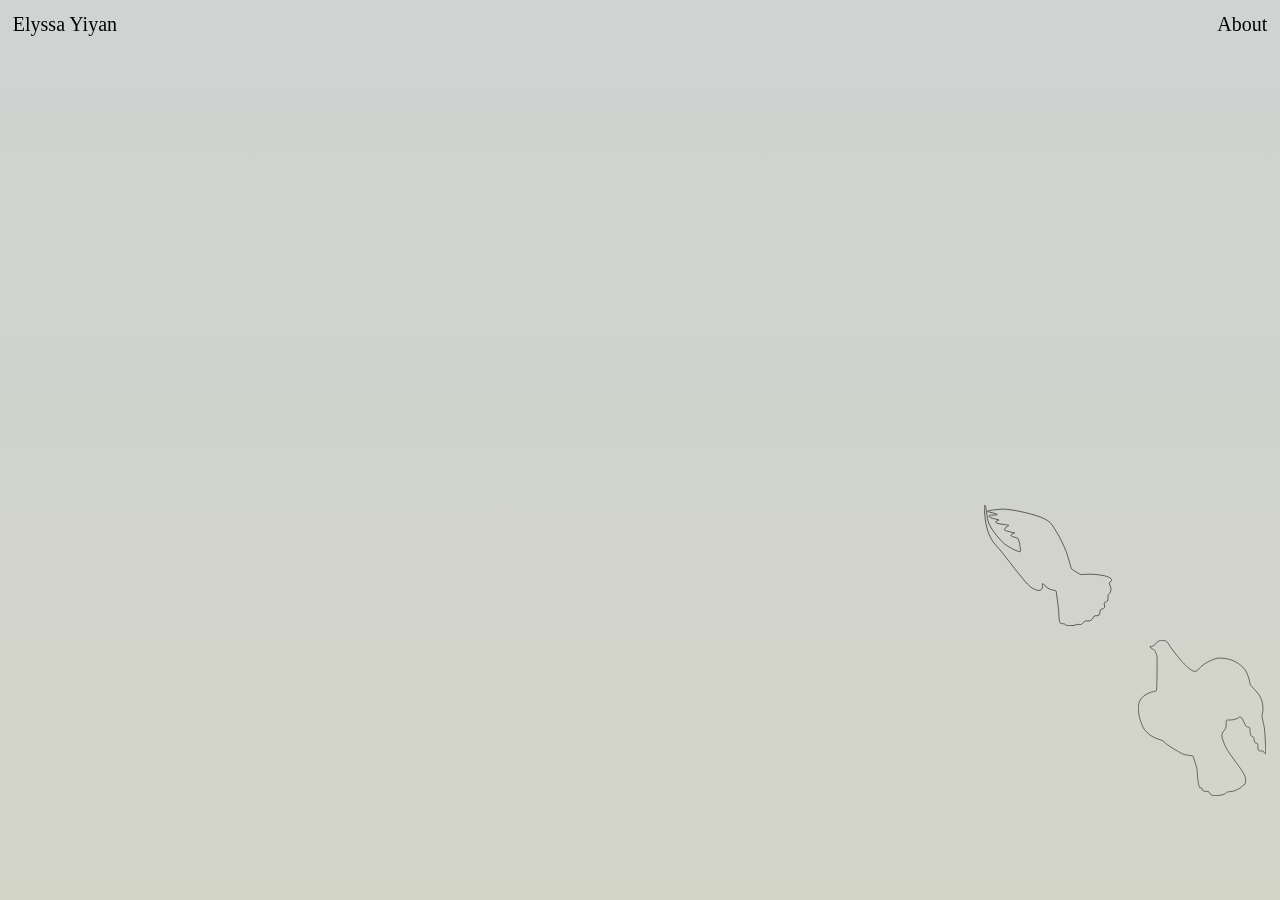
<file: index.html>
<!DOCTYPE html>
<html lang="en">
<head>
    <meta charset="UTF-8">
    <meta name="viewport" content="width=device-width, initial-scale=1.0">
    <title>Elyssa Yiyan</title>
    <link rel="stylesheet" href="style.css">
    <link rel="icon" href="data/favicon.png" type="image/png">
</head>
<body>

    <header class="header">
        <a href="index.html" class="site-title">Elyssa Yiyan</a>
        <div class="nav-right">
         <a href="about/index.html"> <div class="main-buttons">About</div></a>
        </div>
      </header>
      

      <main>  
        <div id="bird-container">
        <div id="bird-interface">
          <img src="data/bird0.svg" class="bird bird-v" data-title="08 SCRPBOOK" data-hover="data/grey0.svg" data-project="project2">
          <img src="data/bird1.svg" class="bird bird-v" data-title="07 A MAN CAN'T KNOW WHAT IT'S LIKE TO BE A MOTHER" data-hover="data/grey1.svg" data-project="project1">
          <img src="data/bird2.svg" class="bird" data-title="06 THERE WILL ALWAYS BE INDEPENDENT BOOKSTORES" data-hover="data/grey2.svg" data-project="project2">
          <img src="data/bird3.svg" class="bird" data-title="05 WE ARE THE HUMAN DESIGNERS" data-hover="data/grey3.svg" data-project="project3">
          <img src="data/bird4.svg" class="bird bird-v" data-title="04 EARTH SINGS!" data-hover="data/grey4.svg" data-project="project4">
          <img src="data/bird5.svg" class="bird bird-v" data-title="03 RMIT GRAD SHOWS" data-hover="data/grey5.svg" data-project="project5">
          <img src="data/bird6.svg" class="bird" data-title="02 AUDITORIUM" data-hover="data/grey6.svg" data-project="project6">
          <img src="data/bird7.svg" class="bird" data-title="01 TERRAIN" data-hover="data/grey7.svg" data-project="project7">
        </div>
        </div>
      </main>
      <div class="grad-wrapper">
        <div class="grad"></div>
    </div>
      <script src="script.js"></script>

      </body>
      </html>
</file>
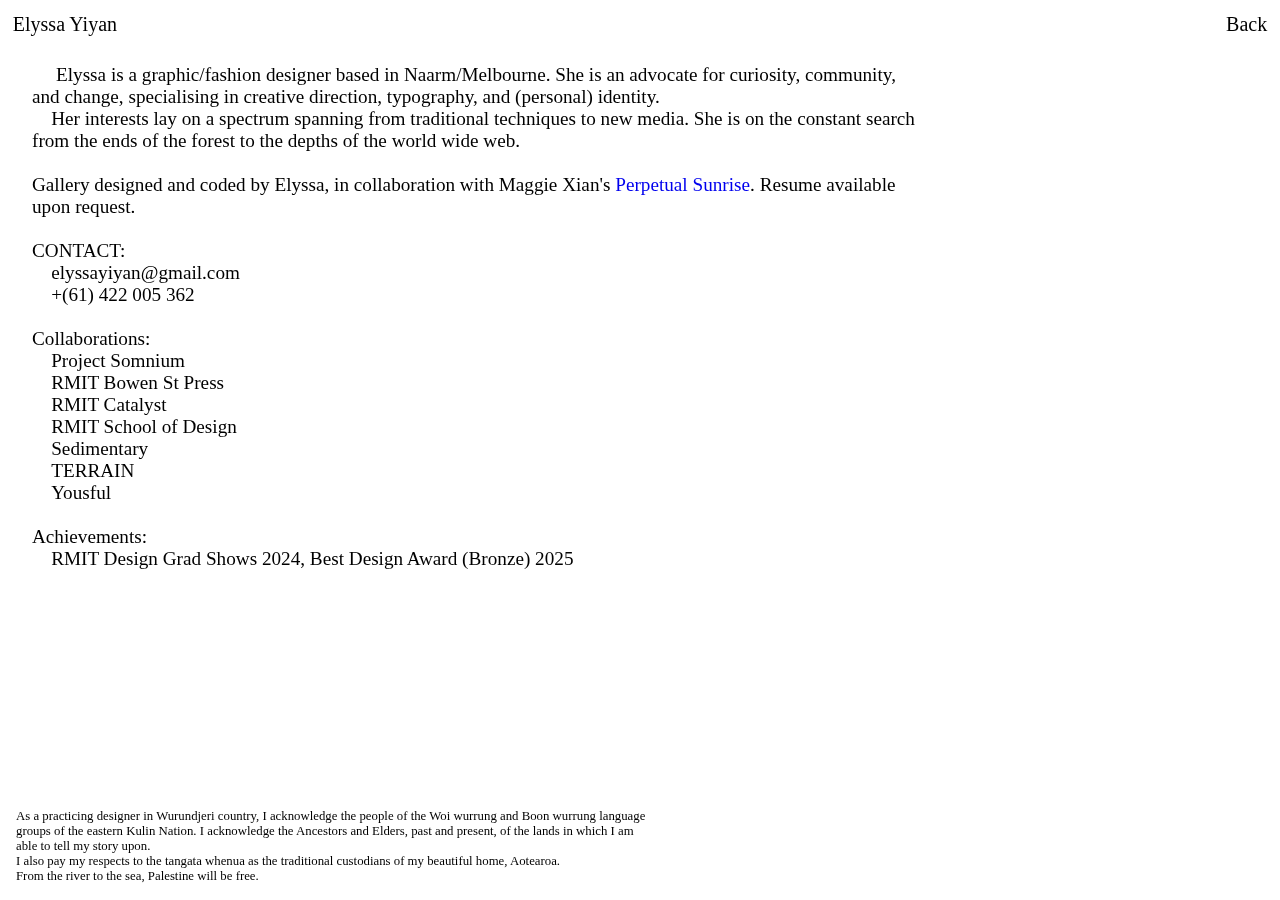
<file: about/index.html>
<!DOCTYPE html>
<html>
<head>
  <meta charset="utf-8">
  <meta name="viewport" content="width=device-width, initial-scale=1.0">
<link rel="stylesheet" type="text/css" href="style.css">
<title>Elyssa Yiyan</title>
  <style>
  body {
    height: 100%;
    width: 100%;
    overflow-x: hidden;
    overflow-y: hidden;
    display: flex;
    justify-content: center;
    font-family:'Georgia Pro';
    padding: 0;
    background-color: rgb(255);
    }
  </style>
</head>

<body>
<header class="header">
  <a href="../index.html" class="site-title">Elyssa Yiyan</a> 
  <div class="nav-right">
    <a href="../project/index.html" div class="main-buttons">Back</div></a>
  </div>
</header>

    
 <div class="main-content">
  <div class="text">
   &nbsp;&nbsp;&nbsp;&nbsp; Elyssa is a graphic/fashion designer based in Naarm/Melbourne. She is an advocate for curiosity, community, and change, specialising in creative direction, typography, and (personal) identity.  
   <br>&nbsp;&nbsp;&nbsp;&nbsp;Her interests lay on a spectrum spanning from traditional techniques to new media. She is on the constant search from the ends of the forest to the depths of the world wide web.
<br><br>Gallery designed and coded by Elyssa, in collaboration with Maggie Xian's <a href = "https://mxian.work/perpetual-sunrise/"> Perpetual Sunrise</a>. Resume available upon request.
<br><br>
CONTACT:
<br>&nbsp;&nbsp;&nbsp;&nbsp;elyssayiyan@gmail.com
<br>&nbsp;&nbsp;&nbsp;&nbsp;+(61) 422 005 362
<br><br>
Collaborations:
<br>&nbsp;&nbsp;&nbsp;&nbsp;Project Somnium
<br>&nbsp;&nbsp;&nbsp;&nbsp;RMIT Bowen St Press
<br>&nbsp;&nbsp;&nbsp;&nbsp;RMIT Catalyst
<br>&nbsp;&nbsp;&nbsp;&nbsp;RMIT School of Design
<br>&nbsp;&nbsp;&nbsp;&nbsp;Sedimentary
<br>&nbsp;&nbsp;&nbsp;&nbsp;TERRAIN
<br>&nbsp;&nbsp;&nbsp;&nbsp;Yousful
<br><br>
Achievements:
<br>&nbsp;&nbsp;&nbsp;&nbsp;RMIT Design Grad Shows 2024, Best Design Award (Bronze) 2025 
</div>
</div>
<div class="acknowledgements">
As a practicing designer in Wurundjeri country, I acknowledge the people of the Woi wurrung and Boon wurrung language groups of the eastern
Kulin Nation. 
I acknowledge the Ancestors and Elders, past and present, of the lands in which I am able to tell my story upon.
<br>I also pay my respects to the tangata whenua as the traditional custodians of my beautiful home, Aotearoa.
<br>From the river to the sea, Palestine will be free.
</div>
</file>
<file: style.css>
.body{
 font-family: 'Times New Roman', serif;
 overflow-y: hidden;
}

.header {
    display: flex;
    flex-direction: row;
    position: fixed;
    justify-content: space-between; 
    padding: 0.8rem;
    width: 100%;
    box-sizing: border-box;
    left: 0;
     top: 0;
     z-index: 999;
}

main {
  width: 100vw;
  height: 100vh;
  overflow: hidden;
  position: fixed;
  margin-top: 100px;
  z-index: 99;
}

.site-title {
  font-size: 20px;
  text-decoration: none;
  color: black;
}

.nav-right {
  display: flex;
  gap: 4rem;
  width: auto;
  padding-left: 0;
}

.main-buttons {
  font-size: 20px;
  cursor: pointer;
  color: black;
}

a {
  text-decoration: none;
}


#bird-interface {
  position: relative;
  width: 100vw;
  height: 100vh;
 
}

.bird {
  position: absolute;
  width: 14vw;
  cursor: pointer;
  opacity: 0;
  transform: translateX(50px);
  transition: opacity 0.8s ease, transform 0.8s ease;
  box-sizing: content-box;
  display: block;
}

.bird.loading {
  pointer-events: none;
}


.bird-v {
  position: absolute;
  width: 10vw;
  transition: filter 0.3s ease;
  cursor: pointer;
}

.bird.bird-v:hover {
  filter: grayscale(100%);
}

.bird-container {
  position: absolute; /* or relative based on layout */
}


.corner-title {
  position: fixed;
  bottom: 0px;
  font-size: 5rem;
  font-weight: normal;
  color: black;
  pointer-events: none;
  opacity: 0;
  margin-left: 0.5rem;
}
.bird-line {
  position: absolute;
  width: 1px;
  background-color: #444;
  pointer-events: none;
  margin-left:4px;
}

.bird:nth-child(1) { left: 85vw; top: 60vh; }
.bird:nth-child(2) { left: 73vw; top: 45vh; }
.bird:nth-child(3) { left: 60vw; top: 43vh; }
.bird:nth-child(4) { left: 49vw; top: 24vh; }
.bird:nth-child(5) { left: 38vw; top: 10vh; }
.bird:nth-child(6) { left: 28vw; top: 0vh; }
.bird:nth-child(7) { left: 12vw; top: 5vh; }
.bird:nth-child(8) { left: 0vw; top: 18vh; }




* {
    padding: 0;
    margin: 0;
    box-sizing: border-box;
    scroll-behavior: smooth;
}


:root {
    --gradient: linear-gradient(
        #FD6537,
        #AF8C00,
        #A96AB9,
        #7984BB,
        #7E8762,
        #8D845D,       
        #D48318,
        #5DA5E8,
        #8D908F,
        #BBA549,
        #BABB00,
        #BBADA0,
        #ABA2CD,
        #F69D10,
        #D4A354,
        #FD8865,
        #AFB5C2,
        #F57F8B,
        #64C5F9,
        #A5BC7B,
        #9BBBCC,
        #BCB39D,
        #8BBBE8,
        #A8BFBB,
        #DEB677,
        #FFC100,
        #C8A9C2,
        #FEA387,
        #CAD3A5,
        #F2C398,
        #95D6F9,
        #C2CBCB,
        #FAC470,
        #B4CFE8,
        #D6CDB2,
        #FFCD48,
        #FFDC22,
        #CFD3D4,
        #D3D5C6,
        #D3D3B2,
        #EDEA4D,
        #BDE4F9,
        #F2C8E1,
        #E1DCD3,
        #D2E2F1,
        #EAE887,
        #C6E4FF,
        #D3FF68,
        #FEFE00,
        #F7F777,
        #EEEBCE,
        #FFE0D7,
        #FCE3CC,
        #FFE9A5,
        #FEFE5F,
        #FFF9AC,
        #F2F9DF,
        #FEFECB,
        #F0F5FA,
        #FAF8DD,
        #FFFDE5,
        #FAFAF6,
        #304C39,
        #6B5021,
        #B1253C,
        #4D5D66,
        #E91313,
        #895000,
        #7A5306,
        #A3410C,
        #54662A,
        #AC4100,
        #625B85,
        #0078E8,
        #4B6881,
        #766953,
        #EF293D,
        #75680E,
        #7D5FB5,
        #5B882B
    );
}

.grad-wrapper {
    height: 100vh;
    width: 100%;
    overflow: hidden;
    z-index: 0;
    position: absolute;
}
@keyframes grad-anim {
    0% {
      transform: translateY(0);
    }
    100% {
      transform: translateY(calc(-100 * 100vh));
    }
  }
  
.grad {  
    height: calc(101*100vh); 
    background-image: var(--gradient);
    animation: grad-anim 650s infinite; 
    z-index: -1;

  top: 0;
  left: 0;
}
</file>
<file: about/style.css>
a {
    text-decoration: none;
  }

.header {
    display: flex;
    flex-direction: row;
    position: fixed;
    justify-content: space-between; 
    padding: 0.8rem;
    width: 100%;
    box-sizing: border-box;
    left: 0;
     top: 0;
}

main {
  width: 100%;
  height: 100vh;
  overflow: hidden;
  position: relative;
  margin-top: 100px;
}

.site-title {
  font-size: 20px;
  font-weight: 500;
  text-decoration: none;
  color: black;
}

.nav-right {
  display: flex;
  gap: 4rem;
  width: auto;
  padding-left: 0;
}
  
  .main-buttons {
    font-family: 'Georgia Pro', serif;
    font-size: 20px;
    font-weight: 500;
    cursor: pointer;
    color: black;
  }

.main-content {
    display: flex;
    flex-direction: column;
    padding: 2rem;
    padding-bottom: 0;
    font-family: 'Times New Roman';
    font-size: 1.2rem;
  }
  
  .text {
    position: fixed;
    left: 2rem;
    top: 4rem;
    color: black;
    pointer-events: none;
    max-width: 70vw;
  }
  
  .acknowledgements {
    font-size: 0.8rem;
    position: fixed;
    left: 1rem;
    bottom: 1rem;
    max-width: 50vw;
  }
</file>
